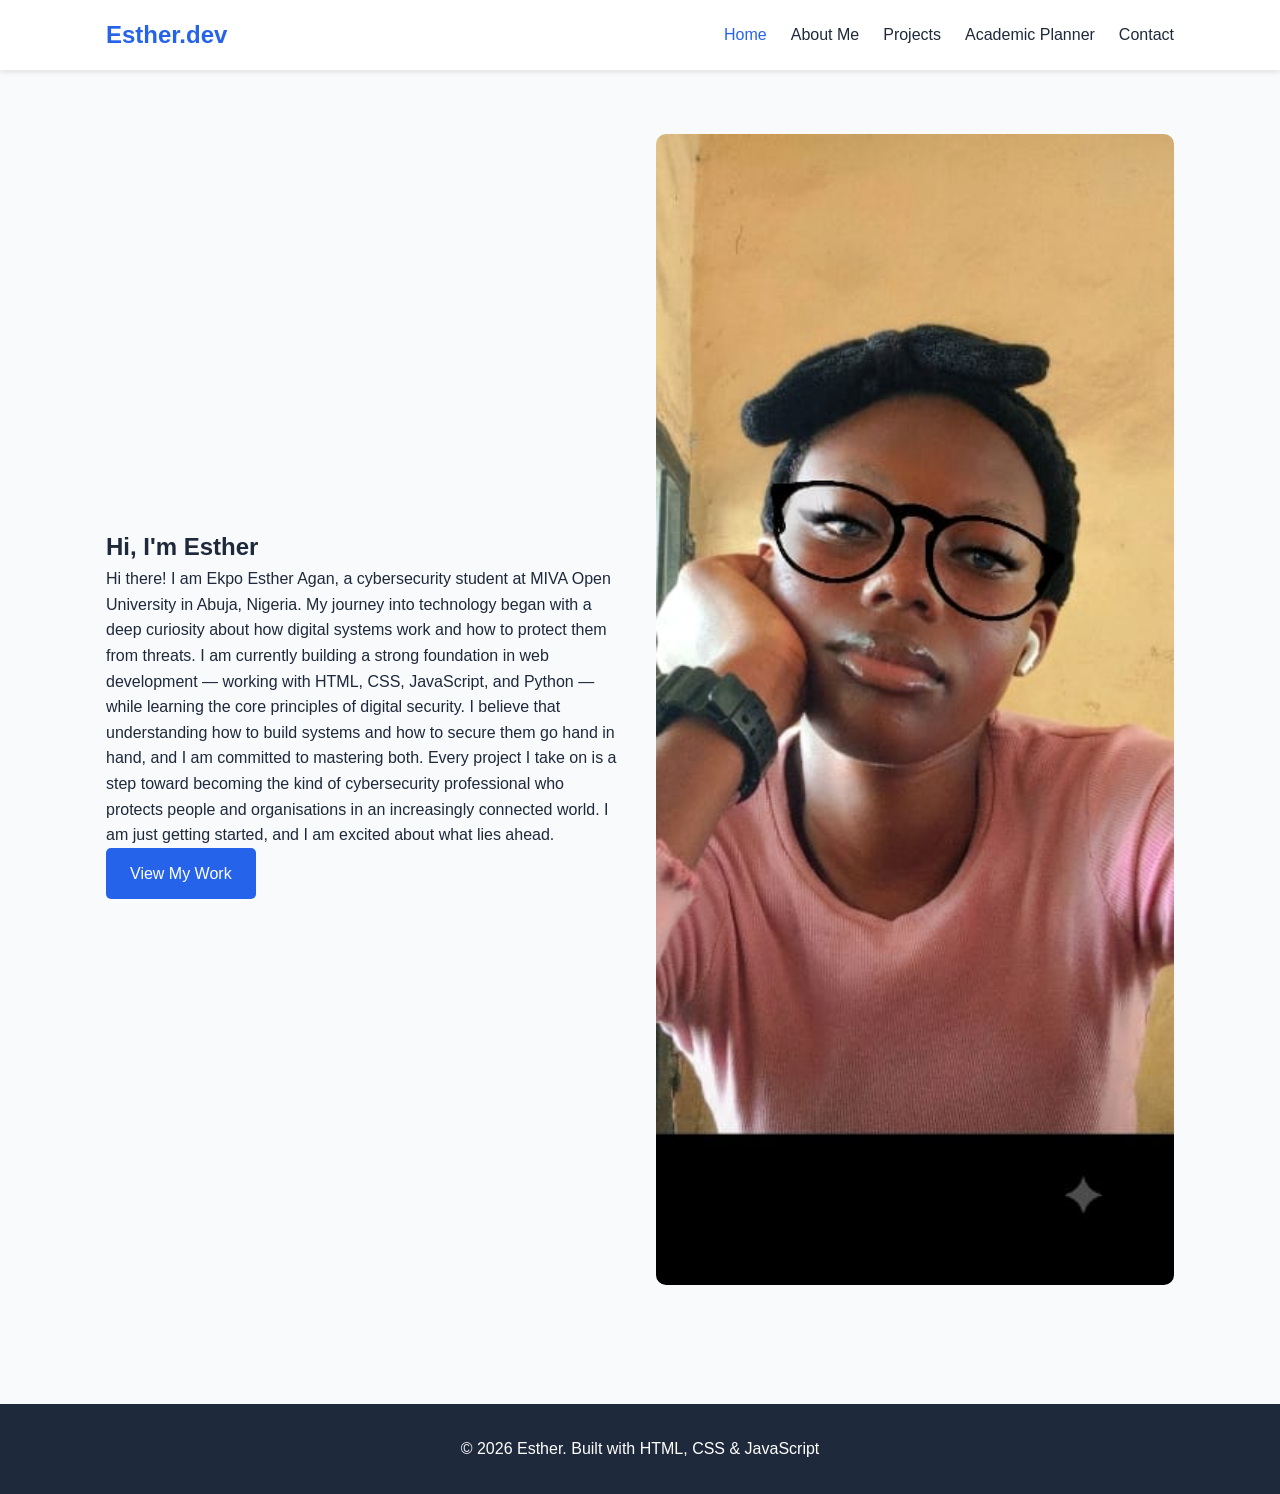
<file: index.html>
<!DOCTYPE html>
<html lang="en">

<head>
    <meta charset="UTF-8">
    <meta name="viewport" content="width=device-width, initial-scale=1.0">
    <title>Esther | Cybersecurity Student Portfolio</title>
    <link rel="stylesheet" href="styles.css">
</head>

<body>
    <header>
        <nav>
            <div class="logo">Esther.dev</div>
            <ul class="nav-links">
                <li><a href="index.html" class="active">Home</a></li>
                <li><a href="about.html">About Me</a></li>
                <li><a href="projects.html">Projects</a></li>
                <li><a href="planner.html">Academic Planner</a></li>
                <li><a href="contact.html">Contact</a></li>
            </ul>
        </nav>
    </header>

    <main>
        <section class="hero">
            <div class="hero-text">
                <h1>Hi, I'm Esther</h1>
                <p class="welcome">Hi there! I am Ekpo Esther Agan, a cybersecurity student at MIVA Open University in Abuja, Nigeria. My journey into technology began with a deep curiosity about how digital systems work and how to protect them from threats.

I am currently building a strong foundation in web development — working with HTML, CSS, JavaScript, and Python — while learning the core principles of digital security. I believe that understanding how to build systems and how to secure them go hand in hand, and I am committed to mastering both.

Every project I take on is a step toward becoming the kind of cybersecurity professional who protects people and organisations in an increasingly connected world. I am just getting started, and I am excited about what lies ahead.</p>
                <a href="projects.html" class="btn">View My Work</a>
            </div>
            <div class="hero-img">
                <img src="IMAGE.jpeg" alt="Portrait of Esther, Cybersecurity Student">
            </div>
        </section>
    </main>

    <footer>
        <p>&copy; 2026 Esther. Built with HTML, CSS & JavaScript</p>
    </footer>
</body>

</html>
</file>
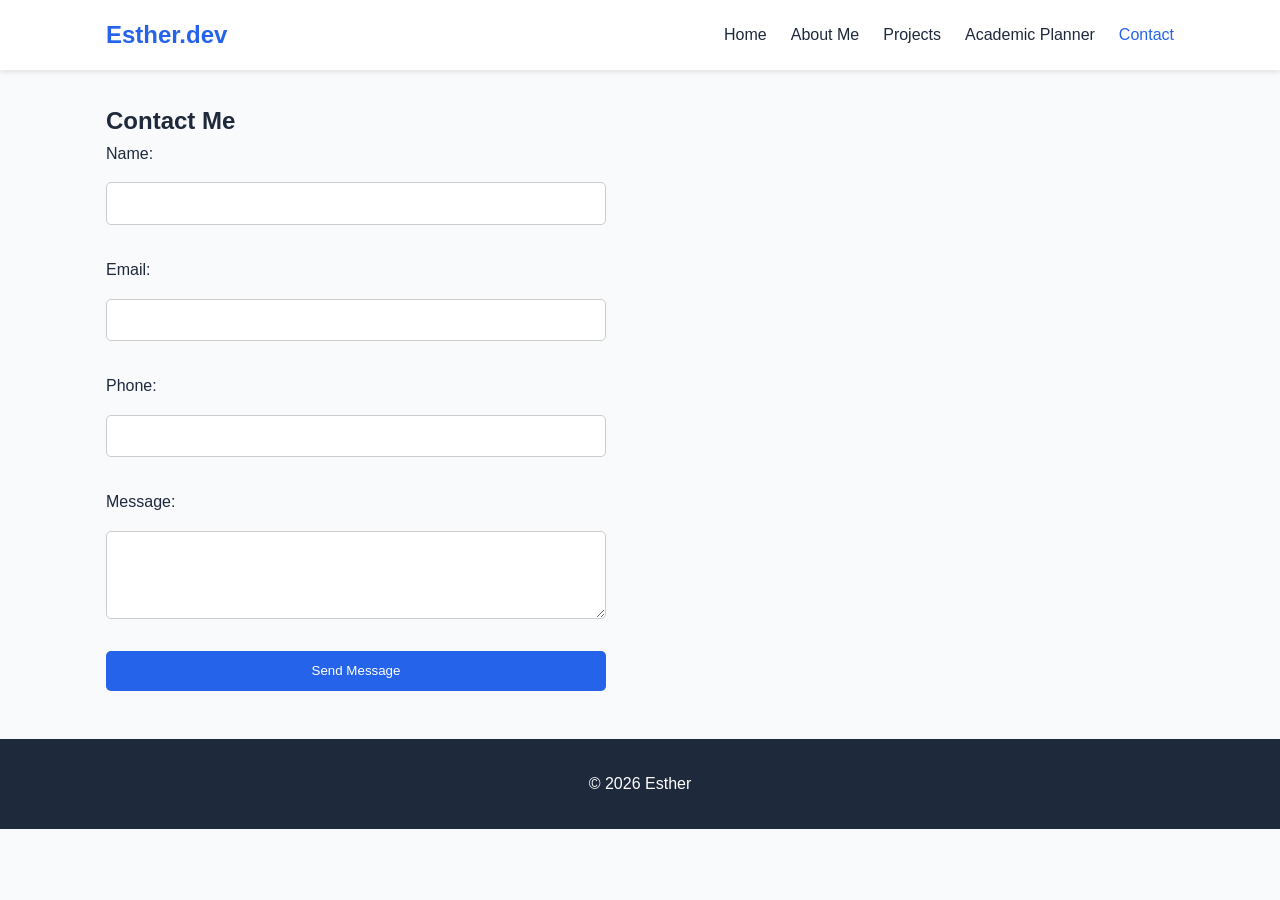
<file: contact.html>
<!DOCTYPE html>
<html lang="en">

<head>
    <meta charset="UTF-8">
    <meta name="viewport" content="width=device-width, initial-scale=1.0">
    <title>Contact | Esther</title>
    <link rel="stylesheet" href="styles.css">
</head>

<body>
    <header>
        <nav>
            <div class="logo">Esther.dev</div>
            <ul class="nav-links">
                <li><a href="index.html">Home</a></li>
                <li><a href="about.html">About Me</a></li>
                <li><a href="projects.html">Projects</a></li>
                <li><a href="planner.html">Academic Planner</a></li>
                <li><a href="contact.html" class="active">Contact</a></li>
            </ul>
        </nav>
    </header>

    <main class="container">
        <h2>Contact Me</h2>
        <form id="contact-form" novalidate>
            <label for="name">Name:</label>
            <input type="text" id="name" name="name">
            <span class="error" id="name-error"></span>

            <label for="email">Email:</label>
            <input type="email" id="email" name="email">
            <span class="error" id="email-error"></span>

            <label for="phone">Phone:</label>
            <input type="tel" id="phone" name="phone">
            <span class="error" id="phone-error"></span>

            <label for="message">Message:</label>
            <textarea id="message" name="message" rows="4"></textarea>
            <span class="error" id="message-error"></span>

            <button type="submit">Send Message</button>
        </form>
    </main>

    <footer>
        <p>&copy; 2026 Esther</p>
    </footer>
    <script src="script.js"></script>
</body>

</html>
</file>
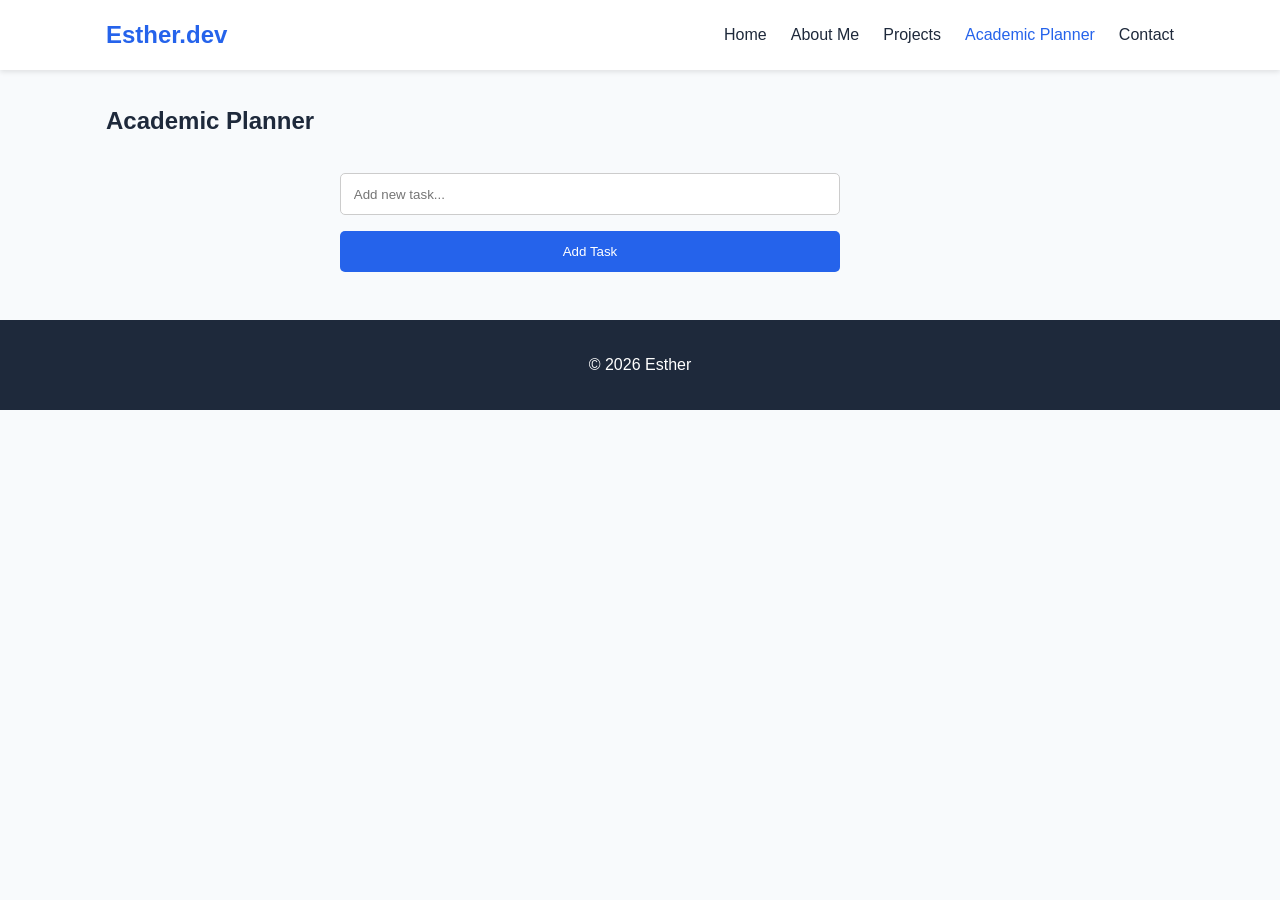
<file: planner.html>
<!DOCTYPE html>
<html lang="en">

<head>
    <meta charset="UTF-8">
    <meta name="viewport" content="width=device-width, initial-scale=1.0">
    <title>Academic Planner | Esther</title>
    <link rel="stylesheet" href="styles.css">
</head>

<body>
    <header>
        <nav>
            <div class="logo">Esther.dev</div>
            <ul class="nav-links">
                <li><a href="index.html">Home</a></li>
                <li><a href="about.html">About Me</a></li>
                <li><a href="projects.html">Projects</a></li>
                <li><a href="planner.html" class="active">Academic Planner</a></li>
                <li><a href="contact.html">Contact</a></li>
            </ul>
        </nav>
    </header>

    <main class="container">
        <h2>Academic Planner</h2>
        <div class="planner">
            <form id="task-form">
                <input type="text" id="task-input" placeholder="Add new task..." required>
                <button type="submit">Add Task</button>
            </form>
            <ul id="task-list"></ul>
        </div>
    </main>

    <footer>
        <p>&copy; 2026 Esther</p>
    </footer>
    <script src="script.js"></script>
</body>

</html>
</file>
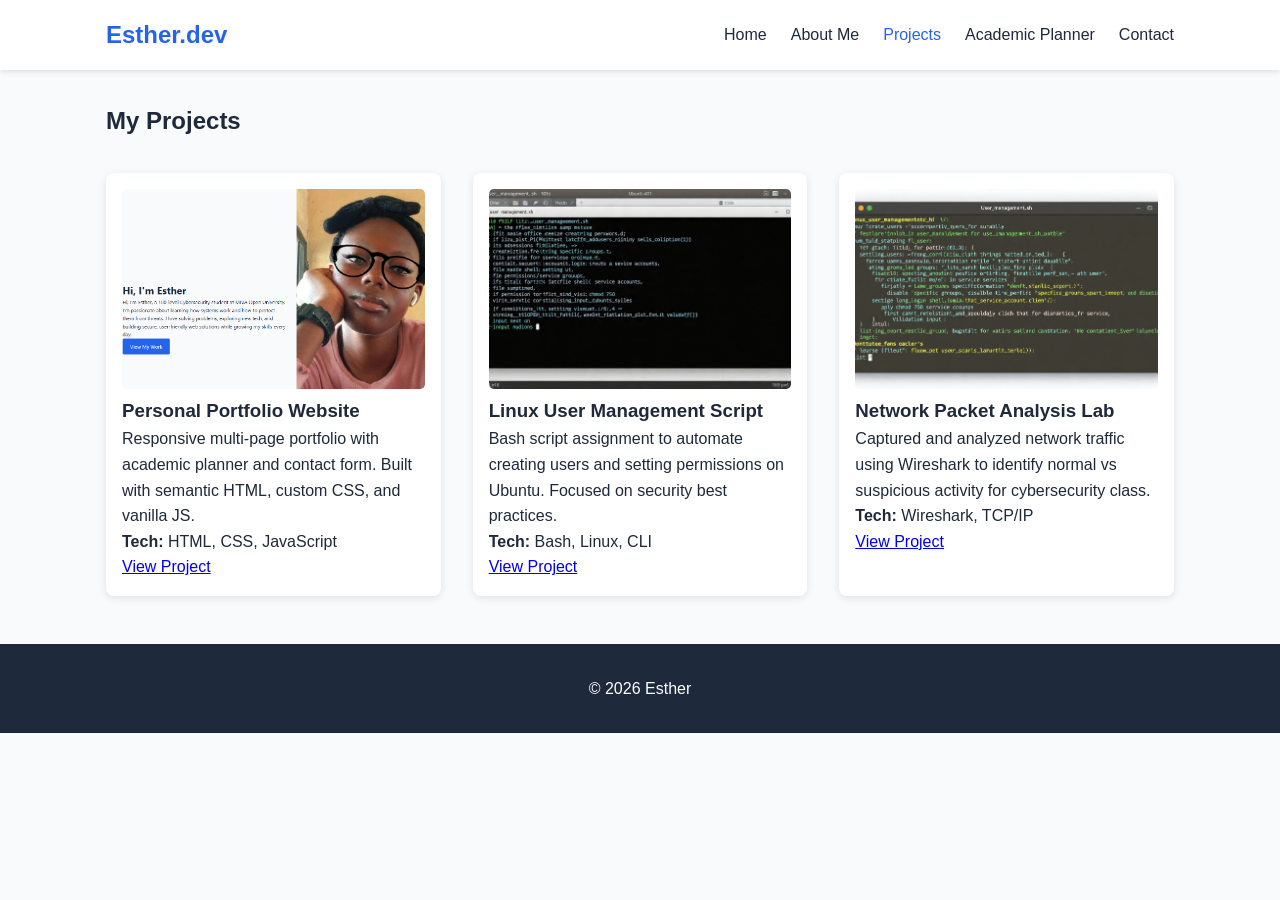
<file: projects.html>
<!DOCTYPE html>
<html lang="en">

<head>
    <meta charset="UTF-8">
    <meta name="viewport" content="width=device-width, initial-scale=1.0">
    <title>Projects | Esther</title>
    <link rel="stylesheet" href="styles.css">
</head>

<body>
    <header>
        <nav>
            <div class="logo">Esther.dev</div>
            <ul class="nav-links">
                <li><a href="index.html">Home</a></li>
                <li><a href="about.html">About Me</a></li>
                <li><a href="projects.html" class="active">Projects</a></li>
                <li><a href="planner.html">Academic Planner</a></li>
                <li><a href="contact.html">Contact</a></li>
            </ul>
        </nav>
    </header>

    <main class="container">
        <h2>My Projects</h2>
        <div class="projects-grid">
            <div class="project-card">
                <img src="Screenshot 2026-06-29 202848.png" alt="Portfolio Website Screenshot">
                <h3>Personal Portfolio Website</h3>
                <p>Responsive multi-page portfolio with academic planner and contact form. Built with semantic HTML,
                    custom CSS, and vanilla JS.</p>
                <p><strong>Tech:</strong> HTML, CSS, JavaScript</p>
                <a href="#" target="_blank">View Project</a>
            </div>
            <div class="project-card">
                <img src="Linux.jpeg" alt="Linux Script Screenshot">
                <h3>Linux User Management Script</h3>
                <p>Bash script assignment to automate creating users and setting permissions on Ubuntu. Focused on
                    security best practices.</p>
                <p><strong>Tech:</strong> Bash, Linux, CLI</p>
                <a href="#" target="_blank">View Project</a>
            </div>
            <div class="project-card">
                <img src="wireshark.jpeg" alt="Wireshark Analysis">
                <h3>Network Packet Analysis Lab</h3>
                <p>Captured and analyzed network traffic using Wireshark to identify normal vs suspicious activity for
                    cybersecurity class.</p>
                <p><strong>Tech:</strong> Wireshark, TCP/IP</p>
                <a href="#" target="_blank">View Project</a>
            </div>
        </div>
    </main>

    <footer>
        <p>&copy; 2026 Esther</p>
    </footer>
</body>

</html>
</file>
<file: styles.css>
/* Global Styles & Color Scheme */
:root {
    --primary: #2563eb;
    --dark: #1e293b;
    --light: #f8fafc;
    --gray: #64748b;
}

* {
    margin: 0;
    padding: 0;
    box-sizing: border-box;
}

body {
    font-family: 'Segoe UI', sans-serif;
    line-height: 1.6;
    color: var(--dark);
    background: var(--light);
}

.container {
    max-width: 1100px;
    margin: 2rem auto;
    padding: 0 1rem;
}

/* Navigation - Flexbox */
header {
    background: white;
    box-shadow: 0 2px 5px rgba(0, 0, 0, 0.1);
}

nav {
    display: flex;
    justify-content: space-between;
    align-items: center;
    padding: 1rem;
    max-width: 1100px;
    margin: auto;
}

.logo {
    font-weight: bold;
    font-size: 1.5rem;
    color: var(--primary);
}

.nav-links {
    display: flex;
    list-style: none;
    gap: 1.5rem;
}

.nav-links a {
    text-decoration: none;
    color: var(--dark);
    transition: color 0.3s;
}

.nav-links a:hover,
.nav-links a.active {
    color: var(--primary);
}

/* Hero - Grid */
.hero {
    display: grid;
    grid-template-columns: 1fr 1fr;
    gap: 2rem;
    align-items: center;
    padding: 4rem 1rem;
    max-width: 1100px;
    margin: auto;
}

.hero img {
    width: 100%;
    border-radius: 10px;
}

.btn {
    display: inline-block;
    background: var(--primary);
    color: white;
    padding: 0.8rem 1.5rem;
    border-radius: 5px;
    text-decoration: none;
    transition: transform 0.2s;
}

.btn:hover {
    transform: translateY(-2px);
}

/* Projects - Grid */
.projects-grid {
    display: grid;
    grid-template-columns: repeat(auto-fit, minmax(300px, 1fr));
    gap: 2rem;
    margin-top: 2rem;
}

.project-card {
    background: white;
    padding: 1rem;
    border-radius: 8px;
    box-shadow: 0 2px 8px rgba(0, 0, 0, 0.1);
    transition: transform 0.3s;
}

.project-card:hover {
    transform: translateY(-5px);
}

.project-card img {
    width: 100%;
    height: 200px;
    object-fit: cover;
    border-radius: 5px;
}

/* Skills List */
.skills-list {
    display: flex;
    flex-wrap: wrap;
    gap: 0.5rem;
    list-style: none;
    margin-top: 1rem;
}

.skills-list li {
    background: var(--primary);
    color: white;
    padding: 0.4rem 0.8rem;
    border-radius: 20px;
    font-size: 0.9rem;
}

/* Table */
table {
    width: 100%;
    border-collapse: collapse;
    margin-top: 1rem;
}

th,
td {
    padding: 0.8rem;
    border: 1px solid #ddd;
    text-align: left;
}

th {
    background: var(--primary);
    color: white;
}

/* Form */
form {
    display: flex;
    flex-direction: column;
    gap: 1rem;
    max-width: 500px;
}

input,
textarea,
button {
    padding: 0.8rem;
    border: 1px solid #ccc;
    border-radius: 5px;
    font-family: inherit;
}

button {
    background: var(--primary);
    color: white;
    border: none;
    cursor: pointer;
    transition: background 0.3s;
}

button:hover {
    background: #1d4ed8;
}

.error {
    color: red;
    font-size: 0.85rem;
}

/* Planner */
.planner {
    max-width: 600px;
    margin: 2rem auto;
}

#task-list {
    list-style: none;
    margin-top: 1rem;
}

#task-list li {
    background: white;
    padding: 1rem;
    margin-bottom: 0.5rem;
    display: flex;
    justify-content: space-between;
    align-items: center;
    border-radius: 5px;
}

#task-list li.completed {
    text-decoration: line-through;
    opacity: 0.6;
}

#task-list button {
    background: #ef4444;
    padding: 0.4rem 0.8rem;
}

/* Footer */
footer {
    text-align: center;
    padding: 2rem;
    margin-top: 3rem;
    background: var(--dark);
    color: white;
}

/* Responsive - Mobile First */
@media (max-width: 768px) {
    .hero {
        grid-template-columns: 1fr;
        text-align: center;
    }

    .nav-links {
        gap: 0.8rem;
        font-size: 0.9rem;
    }
}
</file>
